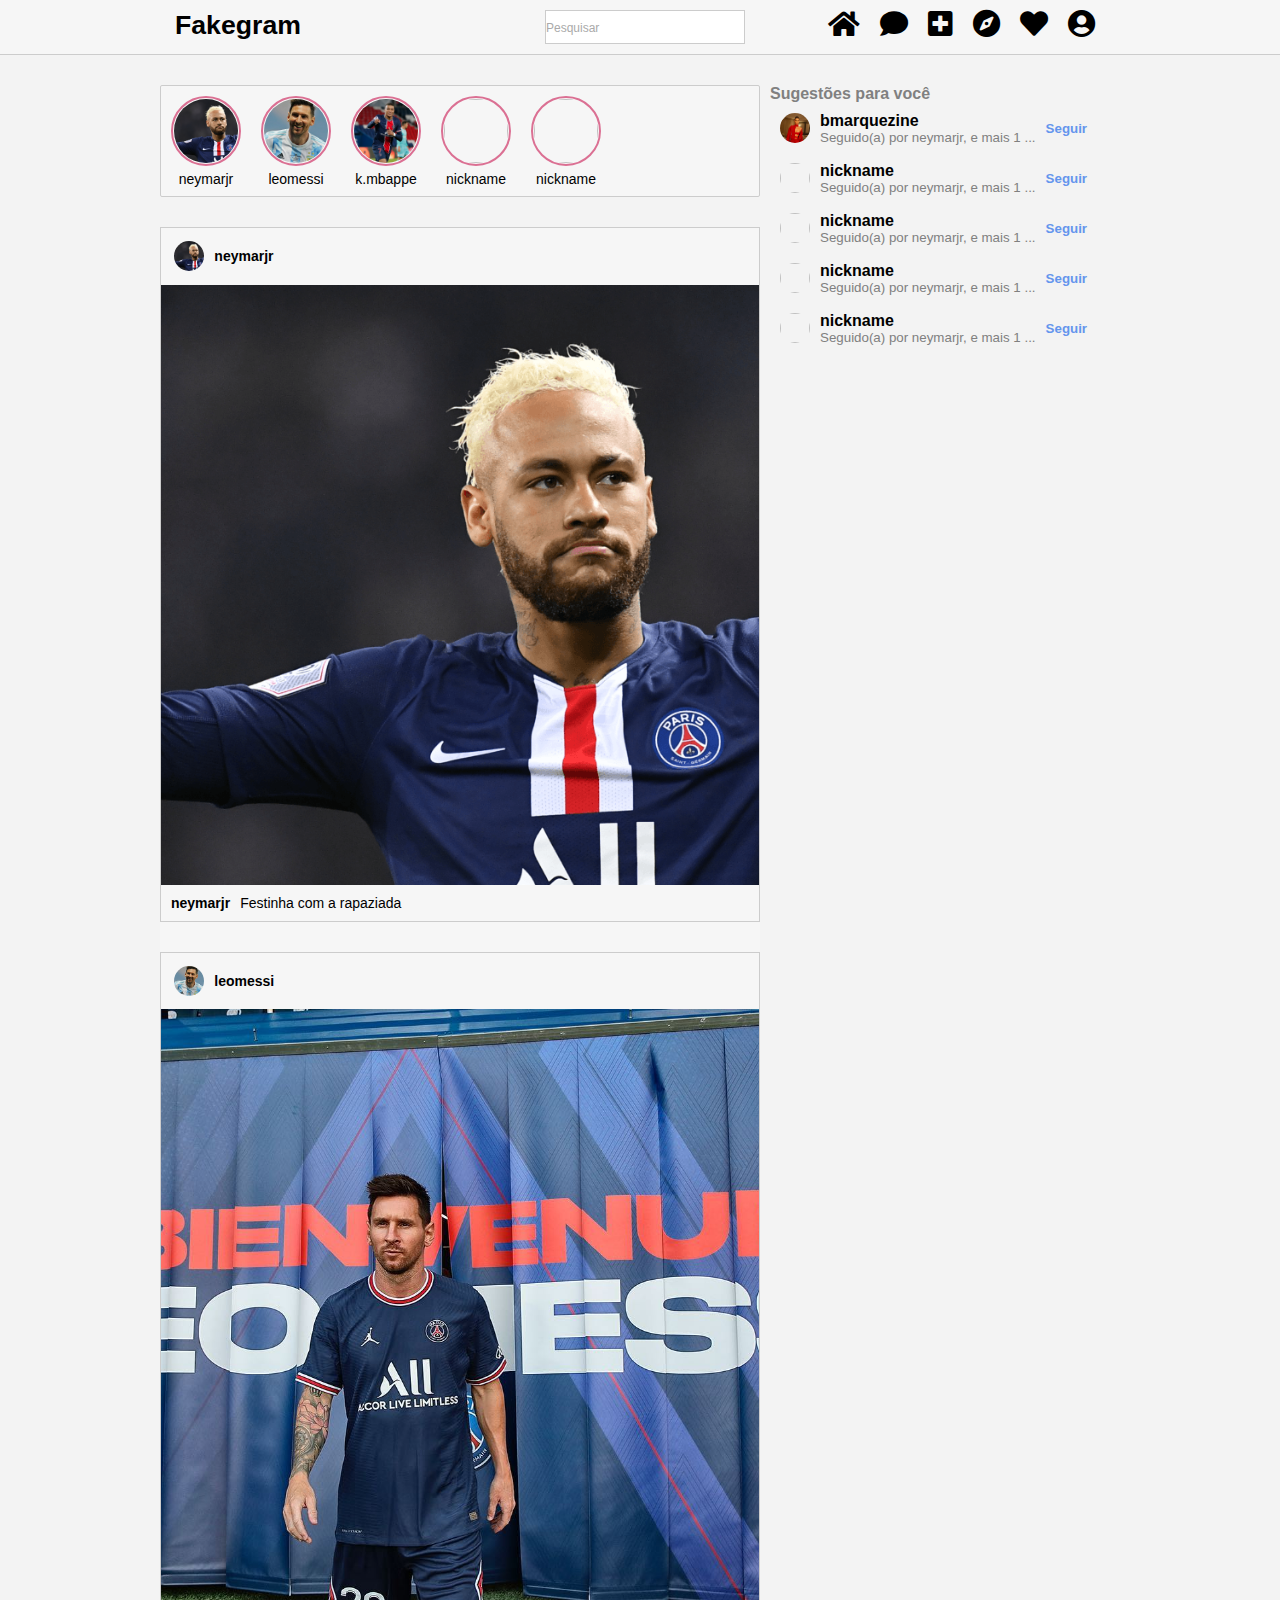
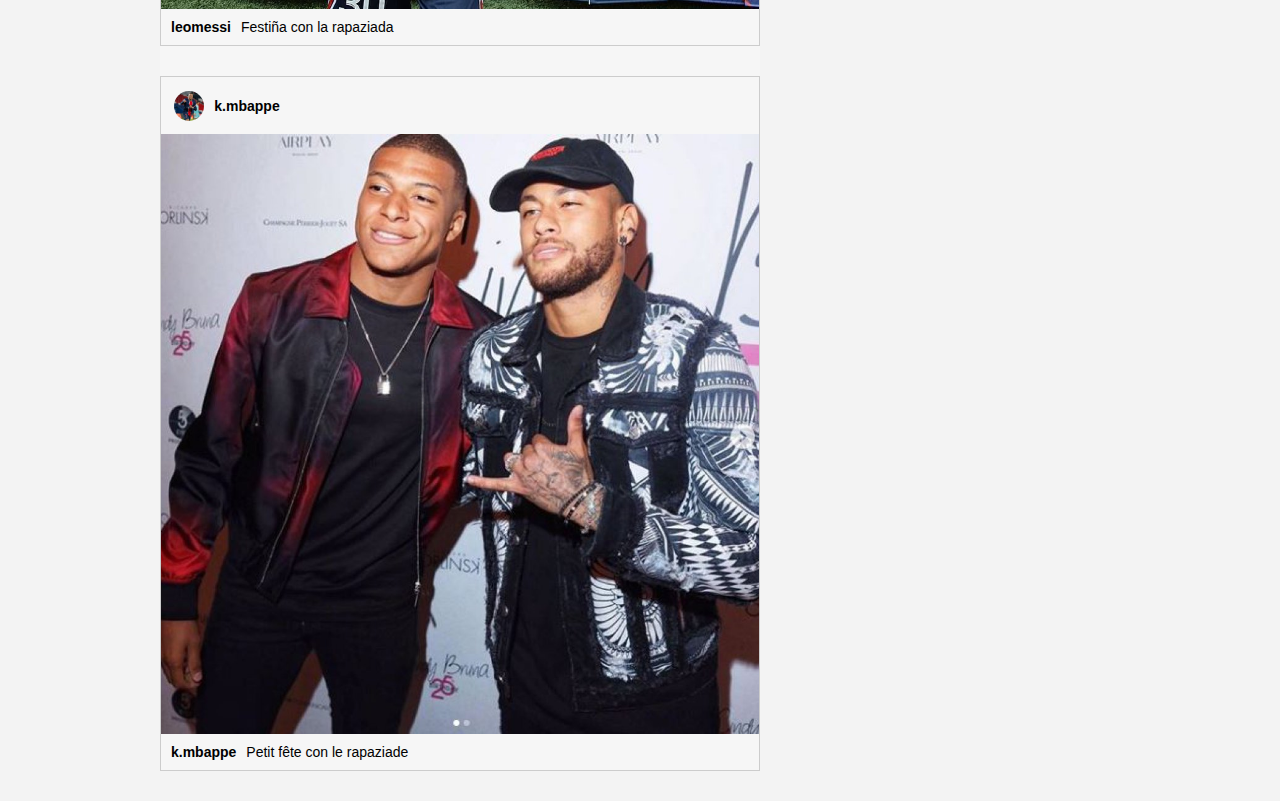
<file: index.html>
<html>
    <head>
        <meta charset="utf-8">
        <meta name = "viewport" content="width = device-width, initial-scale=1"/>
        <title>Fakegram</title>
        <link rel="stylesheet" type="text/css" href="style/style.css">
        <link rel="stylesheet" type="text/css" href="style/feed.css">
        <link rel="stylesheet" href="https://cdnjs.cloudflare.com/ajax/libs/font-awesome/5.11.2/css/all.css">

        
    </head>
    <body>
        <div id="topbar">
            <div id="topbar-content">
                <div id="topbar-logo">
                    <h1>Fakegram</h1>
                </div>
                <input type="text" placeholder="Pesquisar">
                <div id="topbar-menu">
                    <i class="fas fa-home fa-2x"></i>
                    <i class="fas fa-comment fa-2x"></i>
                    <i class="fas fa-plus-square fa-2x"></i>
                    <i class="fas fa-compass fa-2x"></i>
                    <i class="fas fa-heart fa-2x"></i>
                    <a href="pages/login.html"><i class="fas fa-user-circle fa-2x"></i></a>
                </div>
            </div>

        </div>
        <div id="main">
            <div id="main-content">
                <div id="stories">
                    <div class="card-stories">
                        <img class="class-story-img" src="assets/njr.png"/>
                        <p>neymarjr</p>
                    </div>        
                    <div class="card-stories">
                        <img class="class-story-img" src="assets/leomessi.jpg"/>
                        <p>leomessi</p>
                    </div>        
                    <div class="card-stories">
                        <img class="class-story-img" src="assets/mbappe.jpg"/>
                        <p>k.mbappe</p>
                    </div>        
                    <div class="card-stories">
                        <img class="class-story-img"/>
                        <p>nickname</p>
                    </div>        
                    <div class="card-stories">
                        <img class="class-story-img"/>
                        <p>nickname</p>
                    </div>                    
                </div>

                <div id="feed">
                    <div class="card-feed">
                        <div class="card-feed-header">
                            <img  src="assets/njr.png"/>
                            neymarjr
                        </div>
                        <img class="feed-img" src="assets/njr.png">
                        <div class="card-feed-footer">
                            <p class="feed-nickname">neymarjr</p>
                            <p class="feed-text">Festinha com a rapaziada</p>                            
                        </div>
                    </div>
                    <div class="card-feed">
                        <div class="card-feed-header">
                            <img src="assets/leomessi.jpg">
                            leomessi
                        </div>
                        <img class="feed-img" src="assets/lmessi2.jpg">
                        <div class="card-feed-footer">
                            <p class="feed-nickname">leomessi</p>
                            <p class="feed-text">Festiña con la rapaziada</p>                            
                        </div>
                    </div>
                    <div class="card-feed">
                        <div class="card-feed-header">
                            <img src="assets/mbappe.jpg" />
                            k.mbappe
                        </div>
                        <img class="feed-img" src="assets/mbappe2.jpg">
                        <div class="card-feed-footer">
                            <p class="feed-nickname">k.mbappe</p>
                            <p class="feed-text">Petit fête con le rapaziade</p>                            
                        </div>
                    </div>

                </div>
            </div>

            <div id="sidebar">
                <p class="sidebar-text-1">Sugestões para você</p>
                <div class="sidebar-profile">
                    <img class="sidebar-img" src="assets/bmar.jpg"/>
                    <div class="sidebar-profile-person">
                        <p class="sidebar-text-2">bmarquezine</p>
                        <p class="sidebar-text-3">Seguido(a) por neymarjr, e mais 1 ...</p>
                    </div>
                    <a>Seguir</a>  
                </div>
                <div class="sidebar-profile">
                    <img class="sidebar-img"/>
                    <div class="sidebar-profile-person">
                        <p class="sidebar-text-2">nickname</p>
                        <p class="sidebar-text-3">Seguido(a) por neymarjr, e mais 1 ...</p>
                    </div>
                    <a>Seguir</a>  
                </div>
                <div class="sidebar-profile">
                    <img class="sidebar-img"/>
                    <div class="sidebar-profile-person">
                        <p class="sidebar-text-2">nickname</p>
                        <p class="sidebar-text-3">Seguido(a) por neymarjr, e mais 1 ...</p>
                    </div>
                    <a>Seguir</a>  
                </div>
                <div class="sidebar-profile">
                    <img class="sidebar-img"/>
                    <div class="sidebar-profile-person">
                        <p class="sidebar-text-2">nickname</p>
                        <p class="sidebar-text-3">Seguido(a) por neymarjr, e mais 1 ...</p>
                    </div>
                    <a>Seguir</a>  
                </div>
                <div class="sidebar-profile">
                    <img class="sidebar-img"/>
                    <div class="sidebar-profile-person">
                        <p class="sidebar-text-2">nickname</p>
                        <p class="sidebar-text-3">Seguido(a) por neymarjr, e mais 1 ...</p>
                    </div>
                    <a>Seguir</a>  
                </div>
            </div>
        </div>
    </body>
</html>
</file>
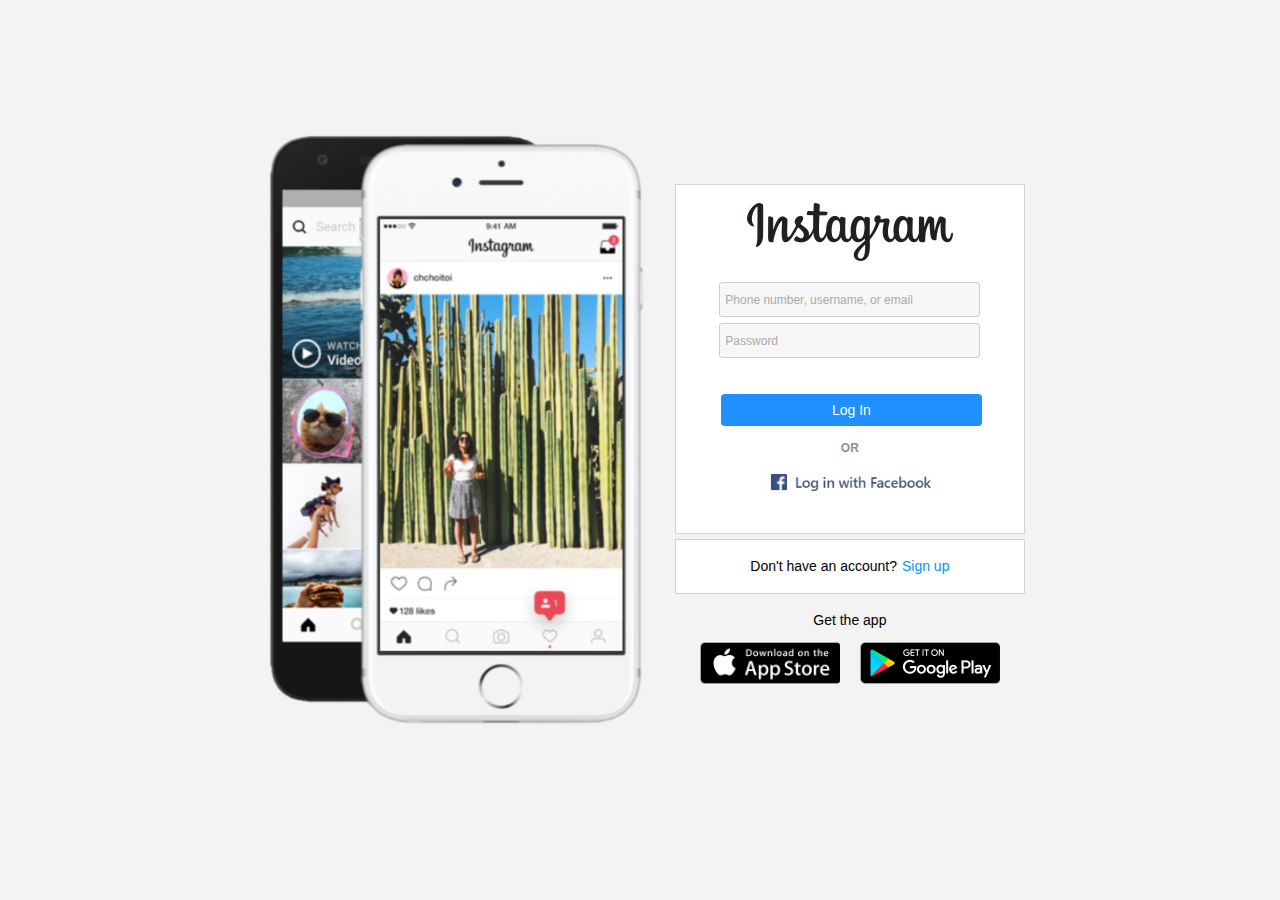
<file: pages/login.html>
<!DOCTYPE html>
<html lang="en">
    <head>
        <meta charset="UTF-8">
        <meta name="viewport" content="width=device-width, initial-scale=1.0">

        <link rel="stylesheet" href="../style/login.css">

        <title>Instagram</title> 
    </head>
    <body>
        <div class="instagram-wrapper">
            <div class="instagram-phone">
                <img src="../assets/phone.png" alt="phone">
            </div>
            <div class="instagram-continue">
                <div class="group">
                    <img src="../assets/instagram.png" alt="logo instagram" class="logo">

                    <div class="inputs">
                        <input type="text" class="username" placeholder="Phone number, username, or email">
                        <input type="password" class="password" placeholder="Password">
                        <a href="../index.html" ><button>Log In</button></a>
                        <p>OR</p>

                        <img src="../assets/facebook.jpeg">

                    </div>
                </div>
                <div class="group1">
                    <p class="not-account">Don't have an account? </p>
                    <p class="not-account">
                        <a href="../pages/signUp.html" class="link-blue"> Sign up</a>
                    </p>
                </div>
                <div class="download-app">
                    <p class="get-app">Get the app</p>
                    <div class="downloads">
                        <a href="#" class="app-download"></a>
                        <a href="#" class="app-download"></a>
                    </div>

                </div>
            </div>
        </div>
    </body>
</html>
</file>
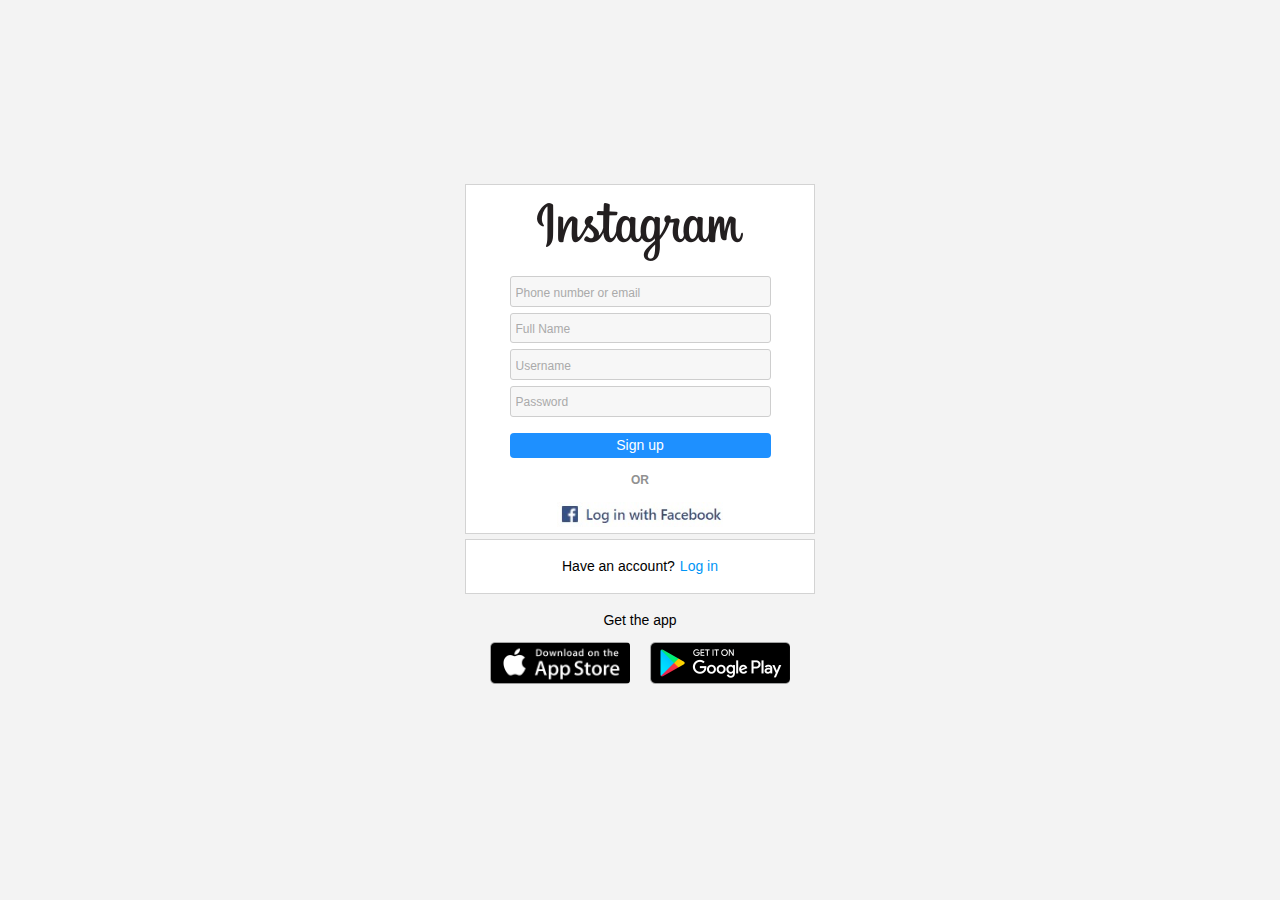
<file: pages/signUp.html>
<!DOCTYPE html>
<html lang="en">
<head>
    <meta charset="UTF-8">
    <meta http-equiv="X-UA-Compatible" content="IE=edge">
    <meta name="viewport" content="width=device-width, initial-scale=1.0">
    <link rel="stylesheet" href="../style/login.css">
    <title>Create Account</title>
</head>
<body>
    <div class="instagram-wrapper">
        <div class="instagram-continue">
            <div class="group">
                <img src="../assets/instagram.png" alt="logo instagram" class="logo">
                <div class="inputs">
                    <input type="text" class="username" placeholder="Phone number or email">
                    <input type="text" class="username" placeholder="Full Name">
                    <input type="text" class="username" placeholder="Username">
                    <input type="password" class="password" placeholder="Password">
                    <button>Sign up</button>
                    <p>OR</p>
                    <img src="../assets/facebook.jpeg">
                    <a href="#">Forgot password?</a>
                </div>
            </div>
            <div class="group1">
                <p class="not-account">Have an account? </p>
                <p class="not-account">
                    <a href="../pages/login.html" class="link-blue"> Log in</a>
                </p>
            </div>
            <div class="download-app">
                <p class="get-app">Get the app</p>
                <div class="downloads">
                    <a href="#" class="app-download"></a>
                    <a href="#" class="app-download"></a>
                </div>

            </div>
        </div>
    </div>
    
</body>
</html>
</file>
<file: style/style.css>
* {
    padding:0;
    margin: 0;
    box-sizing: border-box;
    text-decoration: none;
    font-family: sans-serif;
    font-size: 14px;   
}
body {
    width: 100%;
    min-height: 100vh;
    background-color: rgb(243,243,243);
    margin: 0;
    padding: 0;
    display: flex;
    justify-content: center;
}
.instagram-wrapper {
    display: flex;
    align-items: center;
    justify-content: center;
 

}
.instagram-phone {
    display: flex;
    align-items: center;
    justify-content: center;
    width: 36%;
}
.instagram-phone img {
    height: 48rem;
}
.instagram-continue {
    display: flex;
    align-items: center;
    justify-content: space-around;
    flex-direction: column;
    width: 370px;
    

}
.group {
    display: flex;

    align-items: center;
    flex-direction: column;
    background-color: white;
    width: 350px;
    padding: 1.3rem 0;
    border: 1px solid lightgray;
    height: 350px;
}
.inputs{
    height: 300px;
    width: 100%;
    display: flex;
    flex-direction: column;
    align-items: center;
    justify-content: center;

}
.inputs button{
    width: 75%;
    height: 32px;
    margin-top: 10px;
    border:none;
    border-radius: 4px;
    background-color: dodgerblue;
    color: white;
}
.inputs p{  
    font-size: 12px;
    font-weight: bolder;
    margin: 15px 0px;
    color:rgb(145, 145, 145) ;
}
.inputs a{
    text-decoration: none;
    font-size: 12px;
    margin-top: 20px;
    color: grey;
}
.inputs img{
    height: 25px;
}
.inputs input{
    width: 75%;
    height: 35px;
    background-color:rgba(0, 0, 0, 0.03);
    border-radius: 3px;
    margin-bottom: 6px;
    padding: 5px;
    border:none;
    border:1px solid rgb(206, 206, 206);
}
input::placeholder{
    font-size: 12px;
    color: rgb(170, 170, 170);
}
textarea:focus, input:focus, select:focus {
    outline: 0;
}
.group1 {
    margin-top: 5px;
    display: flex;
    justify-content: center;
    align-items: center;
    flex-direction: row;
    background-color: white;
    width: 350px;
    padding: 1.3rem 0;
    border: 1px solid lightgray;
}
.group:nth-child(1) {
    min-height: 19rem;
}
.instagram-logo {
    height: 3rem;
}
.profile {

    display: flex;
    justify-content: center;
    align-items: center;
    border-radius: 50%;
    overflow: hidden;
    margin-top: 20px;
    margin-bottom: 20px;
}
.profile img {
    height: 7rem;
    width: 7rem;
    object-fit: cover;
}
.instagram-login {
    background-color: #0095f6;
    color: white;
    padding: 8px;
    border-radius: 4px;
}
.instagram-logout {
    color: #0095f6;
    margin-top: 1rem;
}
.not-account{
    color: rgb(0,0,0);
    font-weight: lighter;

}
.link-blue {
    color: #0095f6;
    margin-left: 5px;
}
.download-app {
    display: flex;
    flex-direction: column;
    align-items: center;
    justify-content: center;
    width: 100%;
    padding: 1.3rem 0;
}
.downloads {
    display: flex;
    width: 100%;
    justify-content: space-evenly;
    align-items: center;
    padding: 1rem;
}
.app-download {
    height: 3rem;
    width: 10rem;
    background-size: cover;
}
.app-download:nth-child(1) {
    background-image: url('/fakegram/assets/apple.png');
    border-radius: 4px;
}
.app-download:nth-child(2) {
    background-image: url('/fakegram/assets/google.png');
    border-radius: 4px;
}

/*media queries*/


@media (max-width: 875px) {
    body{background-color: white;
    }
    .instagram-wrapper {
        width: 90%;
    }
    .instagram-phone {
        display: none;
    }
    .instagram-continue {
        width: 370px;
        
    }

}
</file>
<file: style/feed.css>
body{
    display:initial;
}
h1{
    font-size: 20pt;
}

#topbar{
    width: 100%;
    height: 55px;
    border-bottom: solid 1px #ccc;
    background-color: rgb(246,246,246);
    display: flex;
    justify-content: center;
}


#topbar-content{
    width: 950px;
    display: flex;
    padding: 10px;
}
#topbar-logo{
    width: 350px;
    display: flex;
    justify-content: left;
}
#topbar i{
    margin-left: 20px;
    cursor: pointer;
}
#topbar input{
    margin-left: 20px;
    width: 200px;
    border: solid 1px #ccc;
}
#topbar-menu{
    width: 350px;
    display: flex;
    justify-content: right;
}

#topbar-menu a{
    color: inherit;
}

#main {    
    width: 100%;
	flex-direction: row;
    display: flex;
    justify-content: center;
    margin-top: 30px;
}

#main-content{    
    width: fit-content;
    position: relative;
    margin-right: 10px;
    padding: 0;

}


#stories{
    border: solid 1px #ccc;
    background-color: rgb(246,246,246);
    width: 600px;
    height: fit-content;
    margin-bottom: 30px;
    border-radius: 2px;
    display: flex;

}
.card-stories{
    width: 80px;
    height: 100px;
    margin: 5px;
    text-align: center;

}

.class-story-img{
    width: 70px;
    height: 70px;
    border: solid 2px palevioletred;
    border-radius: 50%;
    padding: 1px;
    margin: 5px;
    cursor: pointer;
}






#feed{
    background-color: rgb(246,246,246);
    width: 600px;
    min-height: 1000px;
    border-radius: 2px;
}


.card-feed{    
    border: solid 1px #ccc;
    margin-bottom: 30px;
}

.feed-img{
    width: 100%;
    height: 600px;
    margin: 0;
    object-fit: cover;
}



.card-feed-header{
    padding: 10pt;
    font-weight: bold;
    display: flex;
	align-items: center;

}
.card-feed-header img{
    width: 30px;
    height: 30px;
    border-radius: 50%;
    margin-right: 10px;
    cursor: pointer;

}
.card-feed-footer{
    width: 100%;
    display: flex;
    padding: 10px;
}
.feed-nickname{
    font-weight: bold;
    margin-right: 10px;

}









#sidebar{
    width: 350px;
    position: relative;

}

.sidebar-profile{
    display: flex;
    width: 100%;
	align-items: center;
}
.sidebar-img{
    width: 30px;
    height: 30px;
    border-radius: 50%;
    margin: 10px;
    cursor: pointer;

}

.sidebar-text-1{
    color: grey;
    font-weight: bold;
    font-size: 12pt;
}
.sidebar-text-2{
    color: black;
    font-weight: bold;
    font-size: 12pt;
    cursor: pointer;
}
.sidebar-text-3{
    color: grey;
    font-size: 10pt;
    cursor: pointer;
}

#sidebar a {
    margin-left: 10px;
    font-size: 10pt;
    color:cornflowerblue;
    font-weight: 600;
    cursor: pointer;
}
</file>
<file: style/login.css>
* {
    padding:0;
    margin: 0;
    box-sizing: border-box;
    text-decoration: none;
    font-family: sans-serif;
    font-size: 14px;   
}
body {
    width: 100%;
    min-height: 100vh;
    background-color: rgb(243,243,243);
    margin: 0;
    padding: 0;
    display: flex;
    justify-content: center;
}
.instagram-wrapper {
    display: flex;
    align-items: center;
    justify-content: center;
 

}
.instagram-phone {
    display: flex;
    align-items: center;
    justify-content: center;
    width: 36%;
}
.instagram-phone img {
    height: 48rem;
}
.instagram-continue {
    display: flex;
    align-items: center;
    justify-content: space-around;
    flex-direction: column;
    width: 370px;
    

}
.group {
    display: flex;

    align-items: center;
    flex-direction: column;
    background-color: white;
    width: 350px;
    padding: 1.3rem 0;
    border: 1px solid lightgray;
    height: 350px;
}
.group img{
    margin-bottom: 15px;
}
.inputs{
    height: 300px;
    width: 100%;
    display: flex;
    flex-direction: column;
    align-items: center;
    justify-content: center;

}
.inputs a{
    width: 100%;
    margin-left: 90px;

}
.inputs a button{
    width: 75%;
    height: 32px;
    margin-top: 10px;
    border:none;
    border-radius: 4px;
    background-color: dodgerblue;
    color: white;
    cursor: pointer;
}
.inputs button{
    width: 75%;
    height: 32px;
    margin-top: 10px;
    border:none;
    border-radius: 4px;
    background-color: dodgerblue;
    color: white;
    cursor: pointer;
}
.inputs p{  
    font-size: 12px;
    font-weight: bolder;
    margin: 15px 0px;
    color:rgb(145, 145, 145) ;
}
.inputs a{
    text-decoration: none;
    font-size: 12px;
    margin-top: 20px;
    color: grey;
}
.inputs img{
    height: 25px;
}
.inputs input{
    width: 75%;
    height: 35px;
    background-color:rgba(0, 0, 0, 0.03);
    border-radius: 3px;
    margin-bottom: 6px;
    padding: 5px;
    border:none;
    border:1px solid rgb(206, 206, 206);
}
input::placeholder{
    font-size: 12px;
    color: rgb(170, 170, 170);
}
textarea:focus, input:focus, select:focus {
    outline: 0;
}
.group1 {
    margin-top: 5px;
    display: flex;
    justify-content: center;
    align-items: center;
    flex-direction: row;
    background-color: white;
    width: 350px;
    padding: 1.3rem 0;
    border: 1px solid lightgray;
}
.group:nth-child(1) {
    min-height: 19rem;
}
.instagram-logo {
    height: 3rem;
}
.profile {

    display: flex;
    justify-content: center;
    align-items: center;
    border-radius: 50%;
    overflow: hidden;
    margin-top: 20px;
    margin-bottom: 20px;
}
.profile img {
    height: 7rem;
    width: 7rem;
    object-fit: cover;
}
.instagram-login {
    background-color: #0095f6;
    color: white;
    padding: 8px;
    border-radius: 4px;
}
.instagram-logout {
    color: #0095f6;
    margin-top: 1rem;
}
.not-account{
    color: rgb(0,0,0);
    font-weight: lighter;

}
.link-blue {
    color: #0095f6;
    margin-left: 5px;
}
.download-app {
    display: flex;
    flex-direction: column;
    align-items: center;
    justify-content: center;
    width: 100%;
    padding: 1.3rem 0;
}
.downloads {
    display: flex;
    width: 100%;
    justify-content: space-evenly;
    align-items: center;
    padding: 1rem;
}
.app-download {
    height: 3rem;
    width: 10rem;
    background-size: cover;
}
.app-download:nth-child(1) {
    background-image: url('../assets/apple.png');
    border-radius: 4px;
}
.app-download:nth-child(2) {
    background-image: url('../assets/google.png');
    border-radius: 4px;
}

/*media queries*/


@media (max-width: 875px) {
    body{background-color: white;
    }
    .instagram-wrapper {
        width: 90%;
    }
    .instagram-phone {
        display: none;
    }
    .instagram-continue {
        width: 370px;
        
    }

}
</file>
